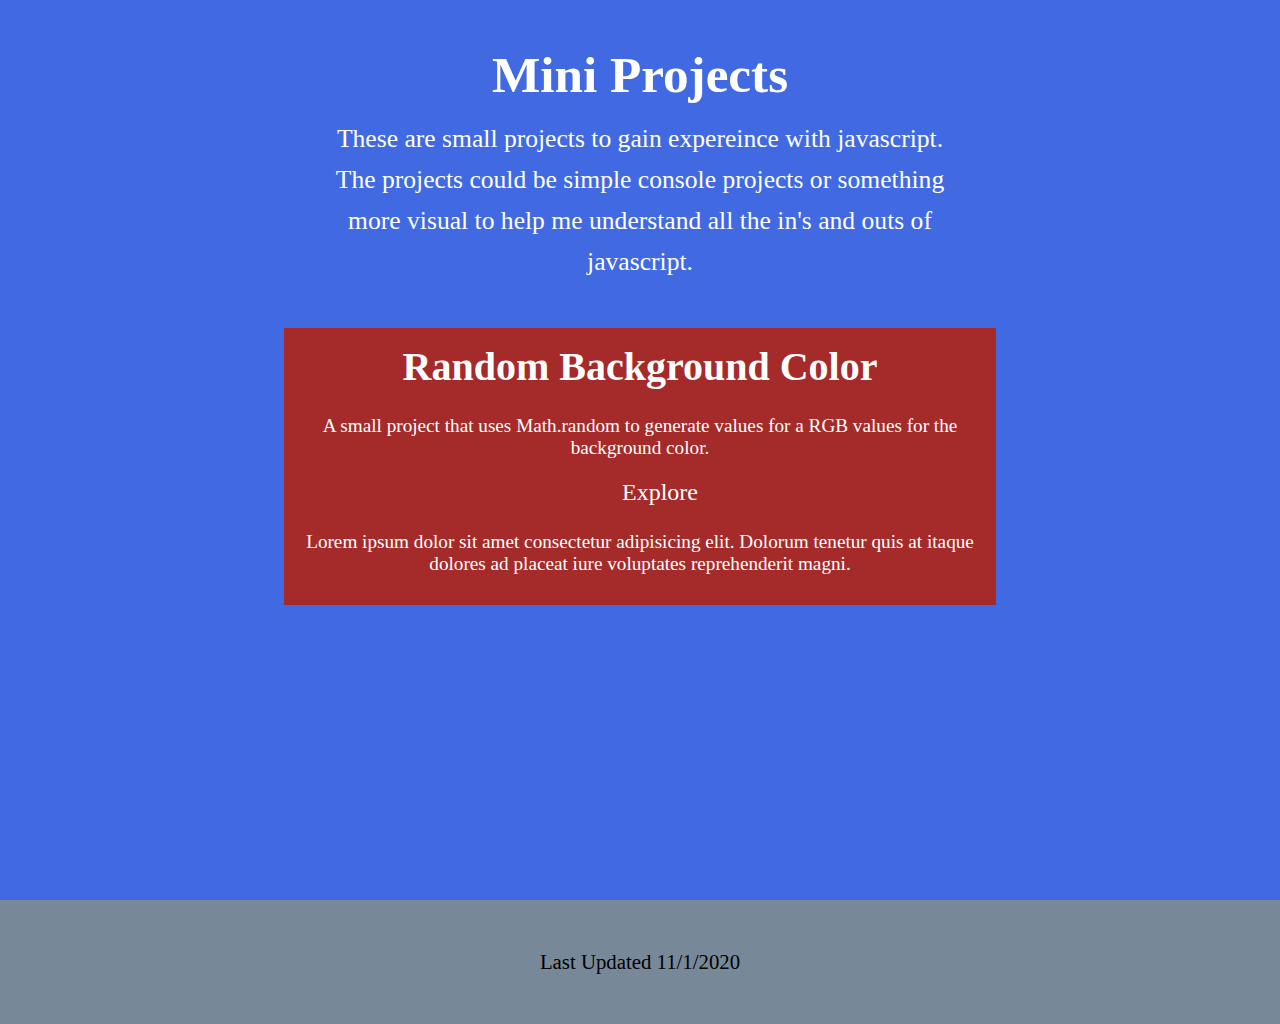
<file: index.html>
<!DOCTYPE html>
<html lang="en">
  <head>
    <meta charset="UTF-8" />
    <meta name="viewport" content="width=device-width, initial-scale=1.0" />
    <link rel="stylesheet" href="main.css" />
    <title>Mini Projects</title>
  </head>
  <body>
    <div class="container">
      <section class="main">
        <h1>Mini Projects</h1>
        <p>
          These are small projects to gain expereince with javascript. The
          projects could be simple console projects or something more visual to
          help me understand all the in's and outs of javascript.
        </p>
      </section>
      <section class="projects">
        <div class="projectCard">
          <h3>Random Background Color</h3>
          <p class="projectDescription">
            A small project that uses Math.random to generate values for a RGB
            values for the background color.
          </p>
          <ul class="projectLink">
            <li>
              <a href="RandomBackground/index.html">Explore</a>
            </li>
          </ul>
          <p class="skillLearned">
            Lorem ipsum dolor sit amet consectetur adipisicing elit. Dolorum
            tenetur quis at itaque dolores ad placeat iure voluptates
            reprehenderit magni.
          </p>
        </div>
      </section>
    </div>
    <footer>
      <p>Last Updated 11/1/2020</p>
    </footer>
  </body>
</html>
</file>
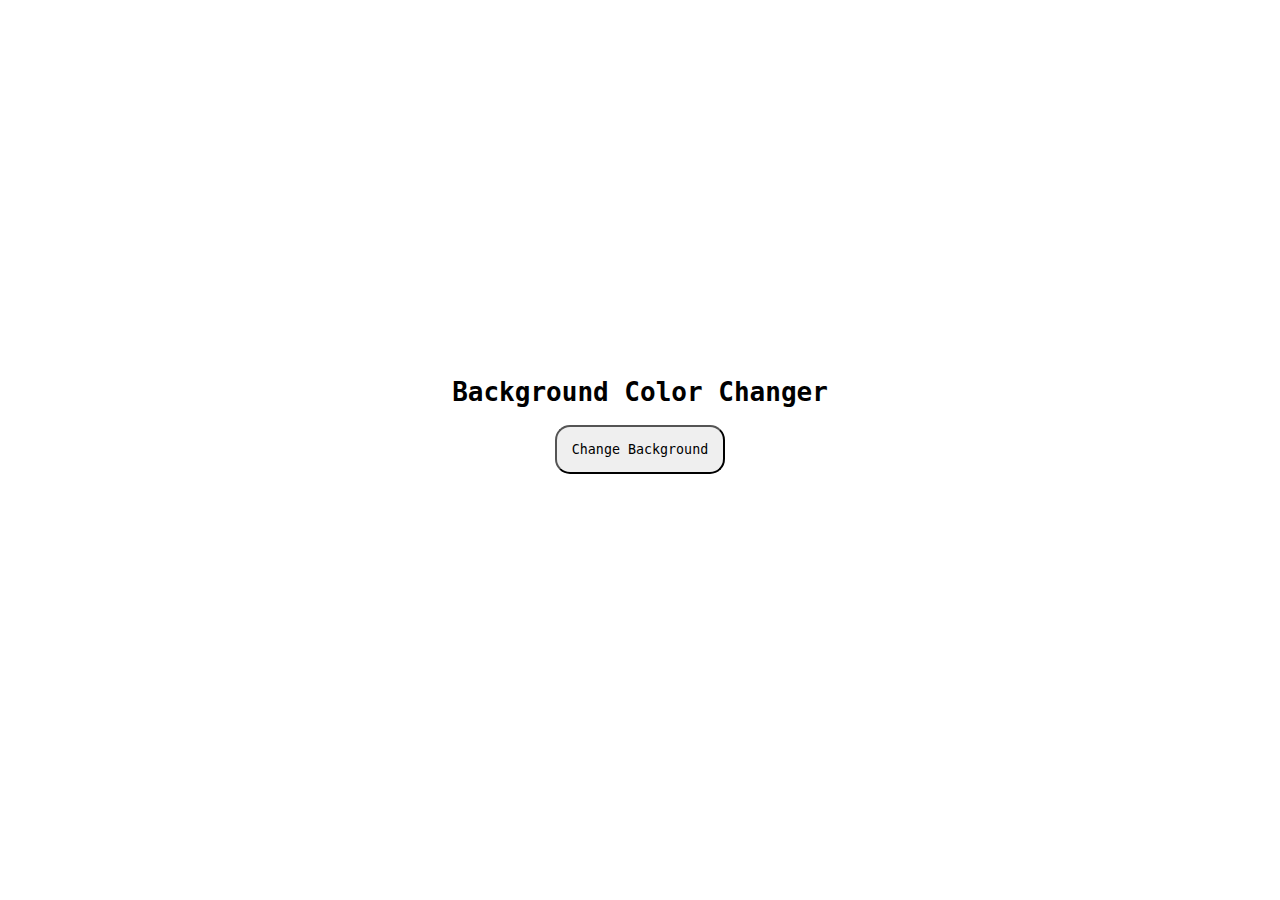
<file: RandomBackground/index.html>
<!DOCTYPE html>
<html lang="en">
  <head>
    <meta charset="UTF-8" />
    <meta name="viewport" content="width=device-width, initial-scale=1.0" />
    <link rel="stylesheet" href="main.css" />
    <title>Random Background</title>
  </head>
  <body>
    <div class="container">
      <h1>Background Color Changer</h1>
      <button id="btn">Change Background</button>
      <h2 id="appear">The Colors RGB is: <span id="displayColor"></span></h2>
    </div>
    <script src="script.js"></script>
  </body>
</html>
</file>
<file: main.css>
* {
  box-sizing: border-box;
  margin: 0;
}

body {
  background-color: royalblue;
}

.container {
  display: flex;
  flex-direction: column;
  align-items: center;
  min-height: 100vh;
  text-align: center;
  width: 100%;
}

h1 {
  color: white;
  font-size: 3.2rem;
}

h2 {
  color: white;
  font-size: 2.8rem;
}

h3 {
  color: white;
  font-size: 2.5rem;
}

.main {
  margin-top: 5vh;
}

.main p {
  color: white;
  font-size: 1.6rem;
  line-height: 1.6;
  text-align: center;
  margin: 15px 25% 0 25%;
}

.projects {
  display: flex;
  justify-content: center;
  align-items: center;
}

.projectCard {
  background-color: brown;
  margin-top: 5vh;
  padding: 15px 0 30px 0;
  width: 65%;
}

.projectCard h3 {
  margin-bottom: 25px;
}

.projectDescription,
.skillLearned {
  color: white;
  font-size: 1.2rem;
  text-align: center;
}

.projectLink {
  margin-bottom: 25px;
  text-align: center;
}

li {
  font-size: 1.5rem;
  list-style-type: none;
  margin-top: 20px;
  text-align: center;
}

a {
  color: white;
  text-decoration: none;
}

footer {
  background-color: lightslategray;
  padding: 50px 0;
  width: 100%;
}

footer p {
  align-items: center;
  font-size: 1.3rem;
  text-align: center;
}

@media (min-width: 900px) {
  main p {
    max-width: 1128px;
  }
}
</file>
<file: RandomBackground/main.css>
body {
  font-family: monospace;
}

.container {
  display: flex;
  align-items: center;
  justify-content: center;
  flex-direction: column;
  margin-top: 40vh;
}

h1 {
  align-items: center;
  flex-direction: column;
}

button {
  font-family: monospace;
  justify-content: center;
  align-items: center;
  padding: 15px;
  border-radius: 15px;
}

h2 {
  display: none;
  color: black;
  font-size: 1.2rem;
}

h3 {
  display: block;
  color: black;
  font-size: 1.2rem;
}
</file>
